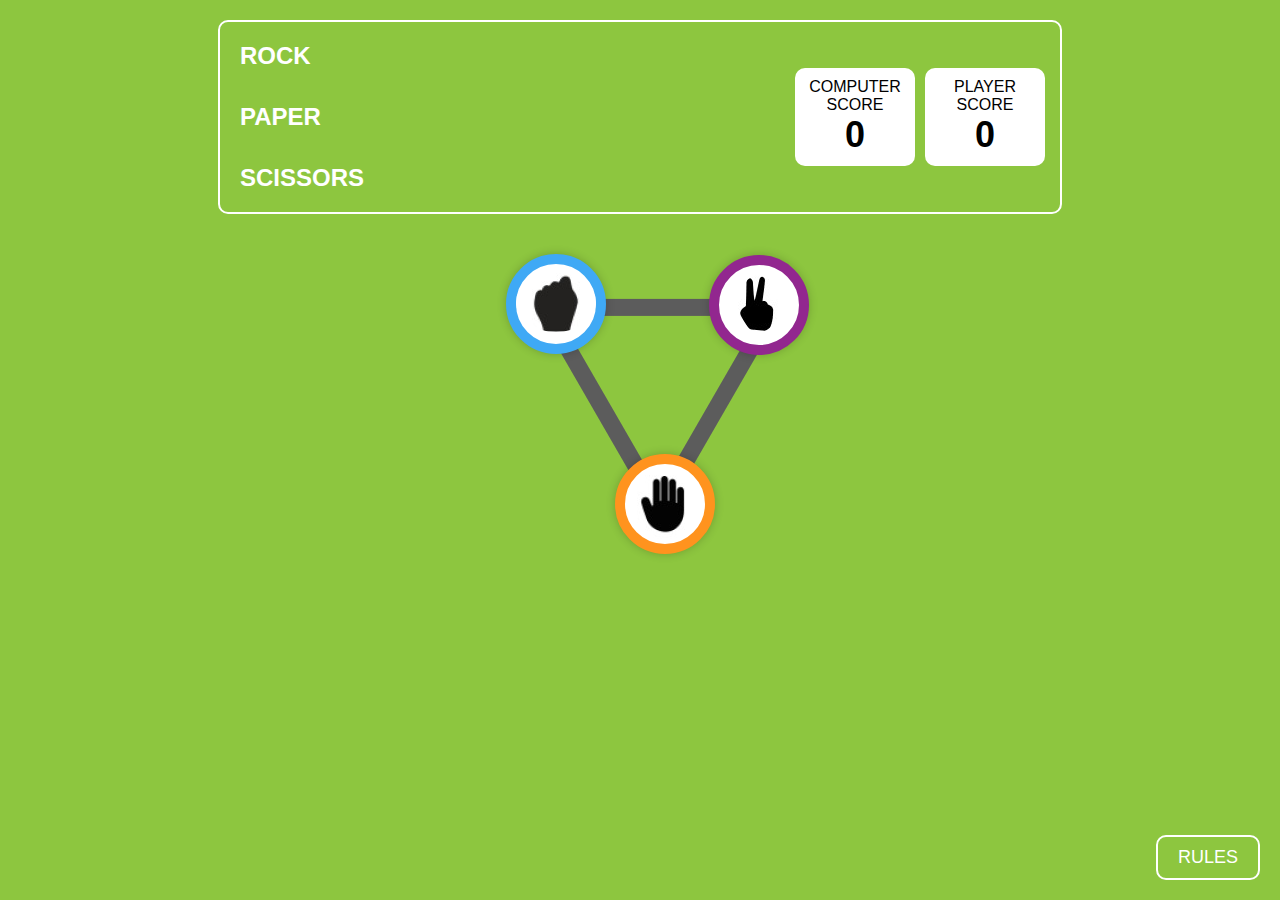
<file: index.html>
<!DOCTYPE html>
<html lang="en">

<head>
    <meta charset="UTF-8" />
    <meta name="viewport" content="width=device-width, initial-scale=1.0" />
    <title>Rock Paper Scissors Game</title>
    <link rel="stylesheet" href="index.css" />
</head>

<body>
    <div class="game-container">
        <div class="scoreboard-box">
            <div class="scoreboard">
                <div class="score-labels">
                    <div class="score-label">ROCK</div>
                    <div class="score-label">PAPER</div>
                    <div class="score-label">SCISSORS</div>
                </div>
                <div class="scores">
                    <div class="score">
                        <div>COMPUTER SCORE</div>
                        <div class="score-value">0</div>
                    </div>
                    <div class="score">
                        <div>PLAYER SCORE</div>
                        <div class="score-value">0</div>
                    </div>
                </div>
            </div>
        </div>

        <div class="choices">
            <img src="/images/stright-line1.jpg" alt="Line from Rock to Paper" class="line line1" />
            <img src="/images/stright-line2.jpg" alt="Line from Paper to Scissors" class="line line2" />
            <img src="/images/stright-line3.jpg" alt="Line from Scissors to Rock" class="line line3" />
           
           
           
            <button class="choice"  id="rock">
                <div>
                    <img src="/images/rock.jpg" alt="Rock" />
                </div>
            </button>
            <button class="choice" id="scissors">
                <div >
                    <img src="/images/scissors.jpg" alt="Scissors" />
                </div>
            </button>
            <button class="choice"  id="paper">
                <div>
                    <img src="/images/paper.jpg" alt="Paper" />
                </div>
            </button>
        </div>
        <div class="rules-popup" id="rules-popup">
            <div class="rules-header">
                <span>Game Rules</span>
                <button class="close-btn" id="close-rules">X</button>
            </div>
            <ul>
                <li>
                    Rock beats scissors, scissors beat paper, and paper beats rock.
                </li>
                <li>
                    Agree ahead of time whether you’ll count off "rock, paper, scissors,
                    shoot" or just "rock, paper, scissors."
                </li>
                <li>
                    Use rock, paper, scissors to settle minor decisions or simply play
                    to pass the time.
                </li>
                <li>
                    If both players lay down the same hand, each player lays down
                    another hand.
                </li>
            </ul>
        </div>

        <button class="rules-btn" id="open-rules">RULES</button>
        <a href="celebration.html"><button class="next-btn" id="next_btn">NEXT</button></a>
    </div>


    <script src="index.js"></script>
</body>

</html>
</file>
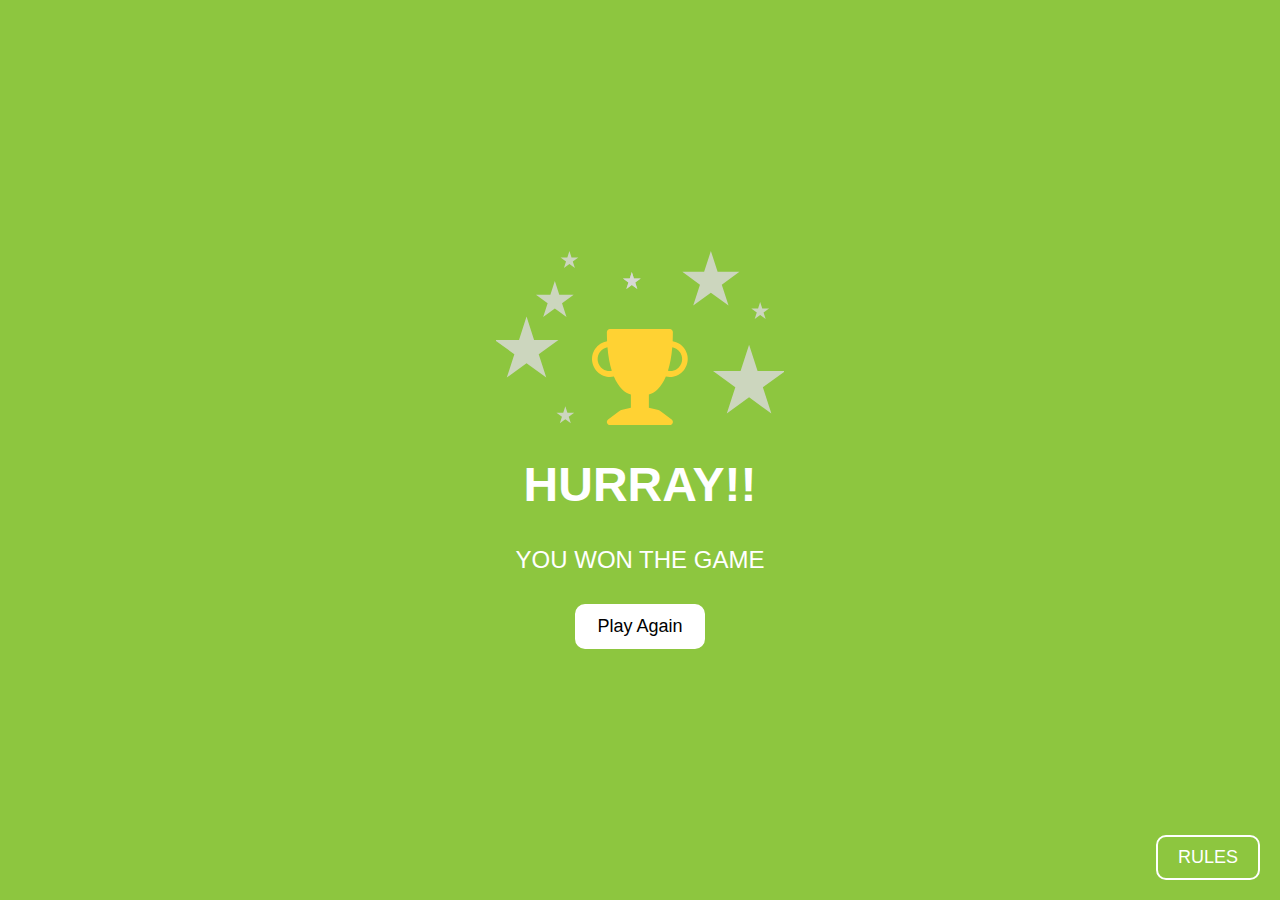
<file: celebration.html>
<!DOCTYPE html>
<html lang="en">

<head>
    <meta charset="UTF-8">
    <meta name="viewport" content="width=device-width, initial-scale=1.0">
    <title>Rock Paper Scissors - Celebration</title>
    <link rel="stylesheet" href="index.css">
</head>

<body>
    <div class="celebration-page">
        <div class="winner-img">
            <img src="./images/champion.svg" alt="" />
            <img class="trophy" src="./images/trophy.svg" alt="" style="margin-right: 250px;overflow: hidden;" />
          </div>
        <h1>HURRAY!!</h1>
        <p>YOU WON THE GAME</p>
        <a href="index.html"><button onclick="playAgain()">Play Again</button></a>
        
    </div>
    
    <!-- Rules popup -->
    <div class="rules-popup" id="rules-popup">
        <div class="rules-header">
            <span>Game Rules</span>
            <button class="close-btn" id="close-rules">X</button>
        </div>
        <ul>
            <li>Rock beats scissors, scissors beat paper, and paper beats rock.</li>
            <li>Agree ahead of time whether you’ll count off "rock, paper, scissors, shoot" or just "rock, paper,
                scissors."</li>
            <li>Use rock, paper, scissors to settle minor decisions or simply play to pass the time.</li>
            <li>If both players lay down the same hand, each player lays down another hand.</li>
        </ul>
    </div>
    
    <button class="rules-btn" id="open-rules">RULES</button>
    </div>

    <script src="index.js"></script>
</body>

</html>
</file>
<file: index.css>
body {
    font-family: Arial, sans-serif;
    background-color: #8dc63f;
    margin: 0;
    display: flex;
    justify-content: center;
    height: 100vh;
}

.game-container {
    padding: 20px;
}

.scoreboard-box {
    border: 2px solid white;
    padding: 20px;
    border-radius: 10px;
    margin-bottom: 40px;
    width: 800px;
}

.scoreboard {
    display: flex;
    justify-content: space-between;
    align-items: center;
}

.score-labels {
    display: flex;
    flex-direction: column;
    justify-content: space-between;
    height: 150px;
}

.score-label {
    font-size: 24px;
    font-weight: bold;
    color: white;
    text-align: left;
}

.scores {
    display: flex;
    justify-content: space-between;
    width: 250px;
}

.score {
    display: flex;
    flex-direction: column;
    align-items: center;
    background-color: white;
    border-radius: 10px;
    padding: 10px;
    min-width: 100px;
    text-align: center;
    margin: 5px;
}

.score-value {
    font-size: 36px;
    font-weight: bold;
}

.choices {
    position: relative;
    width: 100%;
    height: 300px;
    overflow-x: visible;
}

.line {
    position: absolute;
    width: 150px;
    height: auto;
    z-index: 0;
}

.line1 {
    top: 50%;
    left: 37%;
    transform: rotate(60deg);
}

.line2 {
    bottom: 45%;
    left: 50%;
    transform: rotate(-60deg);
}

.line3 {
    top: 15%;
    right: 40%;
    transform: rotate(180deg);
}

.choice {
    position: absolute;
    width: 100px;
    height: 100px;
    border-radius: 50%;
    display: flex;
    justify-content: center;
    align-items: center;
    background-color: white;
    box-shadow: 0 0 10px rgba(0, 0, 0, 0.2);
    cursor: pointer;
    z-index: 1;
}

.choice img {
    border-radius: 50%;
}

#rock {
    top: 0;
    left: 40%;
    border: 10px solid #3fa9f5;
    transform: translateX(-50%);
}

#scissors {
    top: 17%;
    left: 70%;
    border: 10px solid #92278f;
    transform: translate(-100%, -50%);
}

#paper {
    bottom: 0;
    left: 53%;
    border: 10px solid #ff931e;
    transform: translateX(-50%);
}

.rules-btn {
    position: fixed;
    bottom: 20px;
    right: 20px;
    background-color: #8dc63f;
    color: white;
    border: white 2px solid;
    padding: 10px 20px;
    font-size: 18px;
    border-radius: 10px;
    cursor: pointer;
}

.next-btn {
    visibility: hidden;
    position: fixed;
    bottom: 19px;
    right: 135px;
    background-color: #8dc63f;
    color: white;
    border: white 2px solid;
    padding: 10px 20px;
    font-size: 18px;
    border-radius: 10px;
    cursor: pointer;
}



.rules-popup {
    display: none;
    background-color: #355e3b;
    color: white;
    padding: 10px;
    border-radius: 10px;
    position: fixed;
    top: 63%;
    right: 3%;
    transform: translateY(-50%);
    width: 230px;
    z-index: 1000;
}

.rules-popup.active {
    display: block;
}

.rules-header {
    display: flex;
    justify-content: space-between;
    align-items: center;
}

.rules-header span {
    font-size: 24px;
    font-weight: bold;
}

.close-btn {
    background-color: #ff0000;
    color: white;
    border: none;
    padding: 5px 10px;
    border-radius: 50%;
    cursor: pointer;
}

ul {
    margin: 20px 0 0 0;
    padding-left: 20px;
}

li {
    margin-bottom: 10px;
}

.result {
    color: white;
    font-size: 20px;
    display: flex;
    justify-content: space-around;
    width: 100%;
    height: 100%;
    flex-wrap: nowrap;
}

.choice-section {
    position: relative;
    display: flex;
    flex-direction: column;
}

.winning-choice::before,
.winning-choice::after,
.winning-choice .choice-first::before,
.winning-choice .choice-second::before {
    content: '';
    position: absolute;
    border-radius: 50%;
    z-index: -1;
}

.winning-choice::before {
    width: 250px;
    height: 250px;
    background-color: rgba(20, 126, 20, 0.1);

    top: 41%;
left: 24%;

    transform: translate(-50%, -50%);
}

.winning-choice::after {
    width: 200px;
    height: 200px;
    background-color: rgba(15, 184, 15, 0.2);
    top: 39%;
    left: 26%;

    transform: translate(-50%, -50%);
}

.winning-choice .choice-first::before,
.winning-choice .choice-second::before {
    width: 150px;
    height: 150px;
    background-color: rgba(18, 213, 18, 0.3);
    top: 50%;
    left: 50%;
    transform: translate(-50%, -50%);
}

/* Adjust the positioning for the player's choice */
.winning-choice .choice-first::before {
    top: 119px;
    left: 67px;
}

/* Adjust the positioning for the computer's choice */
.winning-choice .choice-second::before {
    top: 120px;
    left: 57px;
}


.choice-first {
    width: 250px;
    height: 250px;
}

.choice-first img {
    display: flex;
    box-shadow: 0 0 10px rgba(0, 0, 0, 0.2);
    border: 10px solid #3fa9f5;
    border-radius: 50%;
    background-color: white;
    width: 100px;
    height: 100px;
    justify-content: center;
    align-items: center;
}

.choice-second {
    width: 150px;
    height: 150px;
}

.choice-second img {
    display: flex;
    box-shadow: 0 0 10px rgba(0, 0, 0, 0.2);
    border: 10px solid #92278f;
    border-radius: 50%;
    background-color: white;
    width: 100px;
    height: 100px;
    justify-content: center;
    align-items: center;
}

.final{
   margin-top: 200px;
   margin-left: -100px;
}

.text{
    font-size: 25px;
}

.winner-glow {
    border: 15px solid yellow; /* Thicker border for visibility */
    box-shadow: 0 0 30px 15px yellow; /* Larger glowing effect */
    border-radius: 50%;
}




.play-btn{
    margin-top: 15px;
    padding: 10px 20px;
    background-color: white;
    color: black;
    border: none;
    border-radius: 5px;
    margin-left: 120px;
}

/* Celebration Page Styling */
.celebration-page {
    display: flex;
    flex-direction: column;
    justify-content: center;
    align-items: center;
    height: 100vh;
    text-align: center;
}
.winner-img {
    width: 57%;
   
    position: relative;
    overflow: hidden;
    position: relative;

}
.winner-img img{
    width: 100%;
    height: 100%;
    object-fit: cover;
}
.winner-img .trophy {
    z-index: 3;
    position: absolute;
    bottom: 0;
    left: 50%;
    transform: translateX(-50%);
    width: 6rem;
    height: 6rem;
}


.celebration-page h1 {
    font-size: 48px;
    color: white;
    margin-bottom: 10px;
}

.celebration-page p {
    font-size: 24px;
    color: #ffffff;
    margin-bottom: 30px;
}

.celebration-page button {
    background-color: white;
    color: black;
    border: white 2px solid;
    padding: 10px 20px;
    font-size: 18px;
    border-radius: 10px;
    cursor: pointer;
}
</file>
